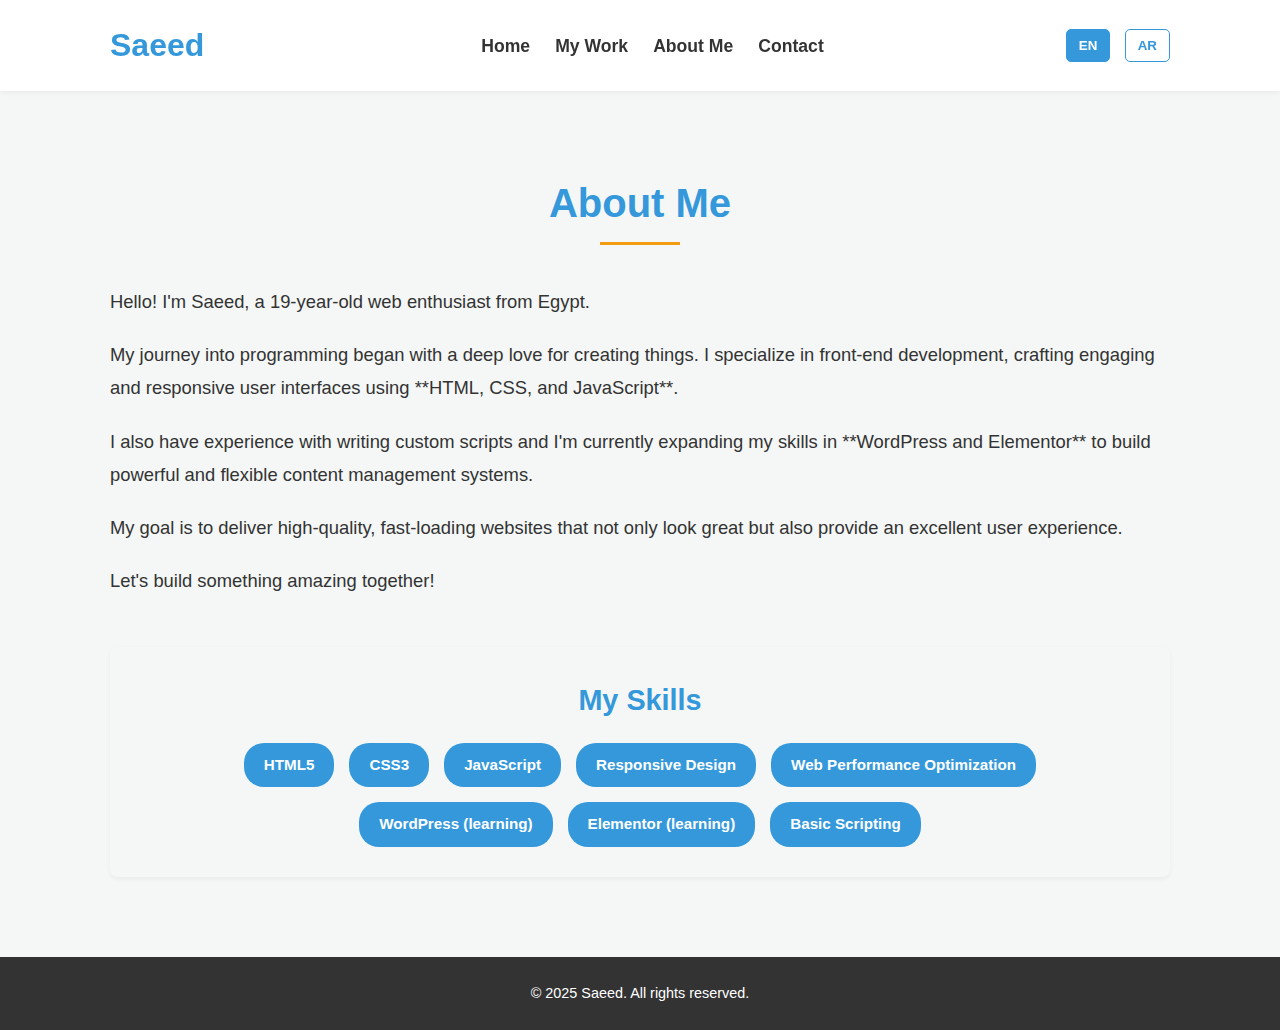
<file: about.html>
<!DOCTYPE html>
<html lang="en">
<head>
    <meta charset="UTF-8">
    <meta name="viewport" content="width=device-width, initial-scale=1.0">
    <title data-en="About Me - Saeed's Portfolio" data-ar="عني - معرض أعمال سعيد"></title>
    <link rel="stylesheet" href="css/style.css">
</head>
<body>
    <header class="main-header">
        <div class="container">
            <h1 class="logo" data-en="Saeed" data-ar="سعيد"></h1>
            <nav class="main-nav">
                <ul>
                    <li><a href="index.html" class="nav-link" data-en="Home" data-ar="الرئيسية"></a></li>
                    <li><a href="portfolio.html" class="nav-link" data-en="My Work" data-ar="أعمالي"></a></li>
                    <li><a href="about.html" class="nav-link" data-en="About Me" data-ar="عني"></a></li>
                    <li><a href="contact.html" class="nav-link" data-en="Contact" data-ar="تواصل معي"></a></li>
                </ul>
            </nav>
            <div class="lang-switcher">
                <button onclick="changeLanguage('en')" class="lang-btn" data-lang="en">EN</button>
                <button onclick="changeLanguage('ar')" class="lang-btn" data-lang="ar">AR</button>
            </div>
        </div>
    </header>

    <main class="about-page">
        <div class="container">
            <h2 class="page-title" data-en="About Me" data-ar="عني"></h2>
            <div class="about-content">
                <p data-en="Hello! I'm Saeed, a 19-year-old web enthusiast from Egypt." data-ar="مرحباً! أنا سعيد، شاب مصري يبلغ من العمر 19 عامًا، شغوف بعالم الويب."></p>
                <p data-en="My journey into programming began with a deep love for creating things. I specialize in front-end development, crafting engaging and responsive user interfaces using **HTML, CSS, and JavaScript**." data-ar="بدأت رحلتي في البرمجة بحب عميق لإنشاء الأشياء. أتخصص في تطوير الواجهات الأمامية (Front-end)، حيث أقوم ببناء واجهات مستخدم جذابة ومتجاوبة باستخدام **HTML و CSS و JavaScript**."></p>
                <p data-en="I also have experience with writing custom scripts and I'm currently expanding my skills in **WordPress and Elementor** to build powerful and flexible content management systems." data-ar="لديّ أيضًا خبرة في كتابة السكريبتات المخصصة، وأعمل حاليًا على توسيع مهاراتي في **ووردبريس وإليمنتور** لبناء أنظمة إدارة محتوى قوية ومرنة."></p>
                <p data-en="My goal is to deliver high-quality, fast-loading websites that not only look great but also provide an excellent user experience." data-ar="هدفي هو تقديم مواقع ويب عالية الجودة وسريعة التحميل، لا تبدو رائعة فحسب، بل توفر أيضًا تجربة مستخدم ممتازة."></p>
                <p data-en="Let's build something amazing together!" data-ar="دعنا نبني شيئًا مذهلاً معًا!"></p>
            </div>

            <section class="skills-section">
                <h3 class="section-subtitle" data-en="My Skills" data-ar="مهاراتي"></h3>
                <ul class="skills-list">
                    <li data-en="HTML5" data-ar="HTML5"></li>
                    <li data-en="CSS3" data-ar="CSS3"></li>
                    <li data-en="JavaScript" data-ar="JavaScript"></li>
                    <li data-en="Responsive Design" data-ar="تصميم متجاوب"></li>
                    <li data-en="Web Performance Optimization" data-ar="تحسين أداء الويب"></li>
                    <li data-en="WordPress (learning)" data-ar="ووردبريس (قيد التعلم)"></li>
                    <li data-en="Elementor (learning)" data-ar="إليمنتور (قيد التعلم)"></li>
                    <li data-en="Basic Scripting" data-ar="كتابة السكريبتات الأساسية"></li>
                </ul>
            </section>
        </div>
    </main>

    <footer class="main-footer">
        <div class="container">
            <p data-en="&copy; 2025 Saeed. All rights reserved." data-ar="&copy; 2025 سعيد. جميع الحقوق محفوظة."></p>
        </div>
    </footer>

    <script src="js/language.js"></script>
    <script>
        document.addEventListener('DOMContentLoaded', function() {
            changeLanguage(localStorage.getItem('lang') || 'en');
        });
    </script>
</body>
</html>
</file>
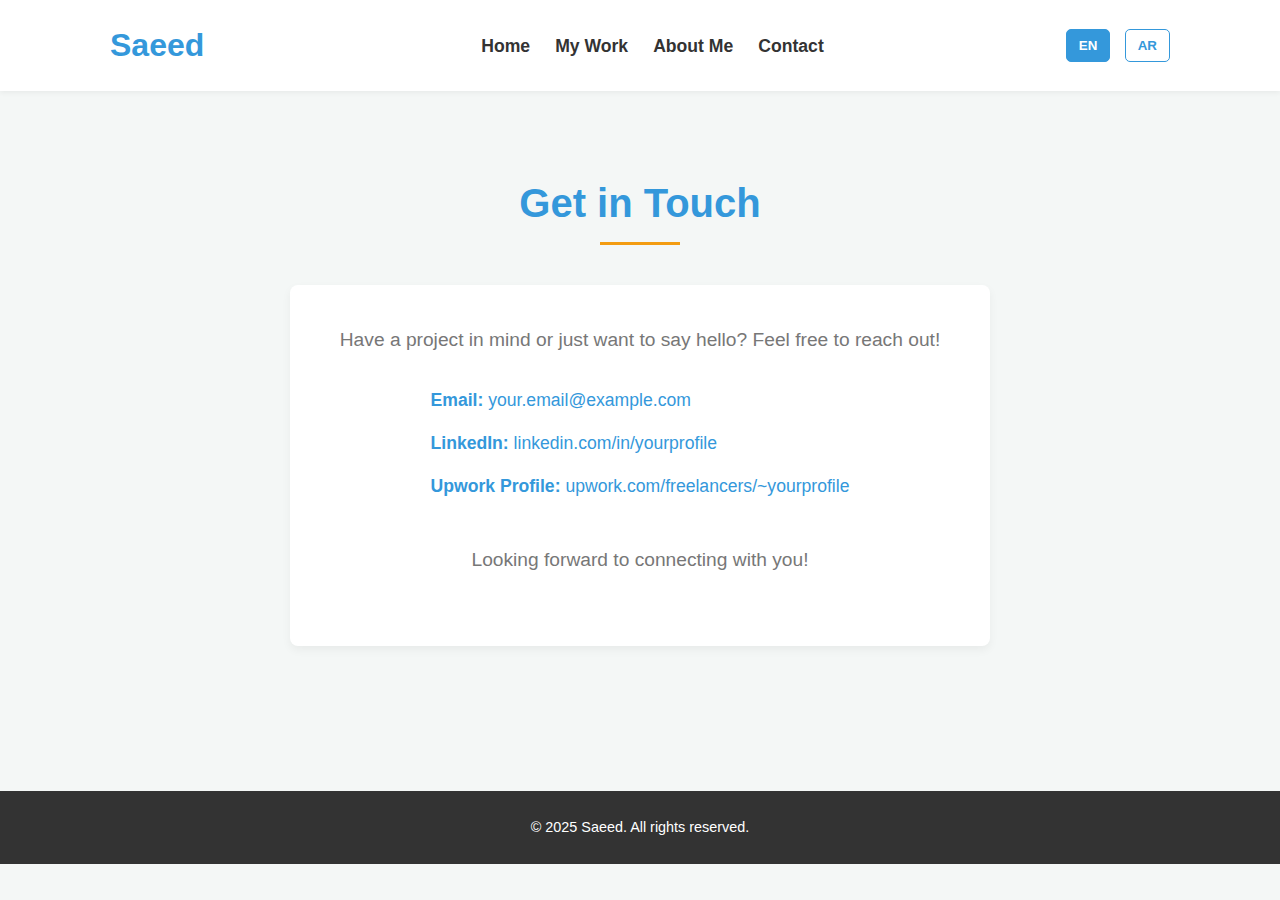
<file: contact.html>
<!DOCTYPE html>
<html lang="en">
<head>
    <meta charset="UTF-8">
    <meta name="viewport" content="width=device-width, initial-scale=1.0">
    <title data-en="Contact Me - Saeed's Portfolio" data-ar="تواصل معي - معرض أعمال سعيد"></title>
    <link rel="stylesheet" href="css/style.css">
</head>
<body>
    <header class="main-header">
        <div class="container">
            <h1 class="logo" data-en="Saeed" data-ar="سعيد"></h1>
            <nav class="main-nav">
                <ul>
                    <li><a href="index.html" class="nav-link" data-en="Home" data-ar="الرئيسية"></a></li>
                    <li><a href="portfolio.html" class="nav-link" data-en="My Work" data-ar="أعمالي"></a></li>
                    <li><a href="about.html" class="nav-link" data-en="About Me" data-ar="عني"></a></li>
                    <li><a href="contact.html" class="nav-link" data-en="Contact" data-ar="تواصل معي"></a></li>
                </ul>
            </nav>
            <div class="lang-switcher">
                <button onclick="changeLanguage('en')" class="lang-btn" data-lang="en">EN</button>
                <button onclick="changeLanguage('ar')" class="lang-btn" data-lang="ar">AR</button>
            </div>
        </div>
    </header>

    <main class="contact-page">
        <div class="container">
            <h2 class="page-title" data-en="Get in Touch" data-ar="تواصل معي"></h2>
            <div class="contact-methods">
                <p class="contact-text" data-en="Have a project in mind or just want to say hello? Feel free to reach out!" data-ar="هل لديك مشروع في ذهنك أو تريد فقط أن تقول مرحباً؟ لا تتردد في التواصل!"></p>
                <ul class="contact-list">
                    <li>
                        <strong data-en="Email:" data-ar="البريد الإلكتروني:"></strong> 
                        <a href="mailto:your.email@example.com" data-en="your.email@example.com" data-ar="بريدك_الإلكتروني@مثال.كوم"></a>
                    </li>
                    <li>
                        <strong data-en="LinkedIn:" data-ar="لينكد إن:"></strong> 
                        <a href="https://www.linkedin.com/in/yourprofile" target="_blank" data-en="linkedin.com/in/yourprofile" data-ar="linkedin.com/in/ملفك_الشخصي"></a>
                    </li>
                    <li>
                        <strong data-en="Upwork Profile:" data-ar="ملف Upwork:"></strong> 
                        <a href="https://www.upwork.com/freelancers/~yourprofile" target="_blank" data-en="upwork.com/freelancers/~yourprofile" data-ar="upwork.com/freelancers/~ملفك_الشخصي"></a>
                    </li>
                    </ul>

                <p class="contact-text" data-en="Looking forward to connecting with you!" data-ar="أتطلع للتواصل معك!"></p>
            </div>
        </div>
    </main>

    <footer class="main-footer">
        <div class="container">
            <p data-en="&copy; 2025 Saeed. All rights reserved." data-ar="&copy; 2025 سعيد. جميع الحقوق محفوظة."></p>
        </div>
    </footer>

    <script src="js/language.js"></script>
    <script>
        document.addEventListener('DOMContentLoaded', function() {
            changeLanguage(localStorage.getItem('lang') || 'en');
        });
    </script>
</body>
</html>
</file>
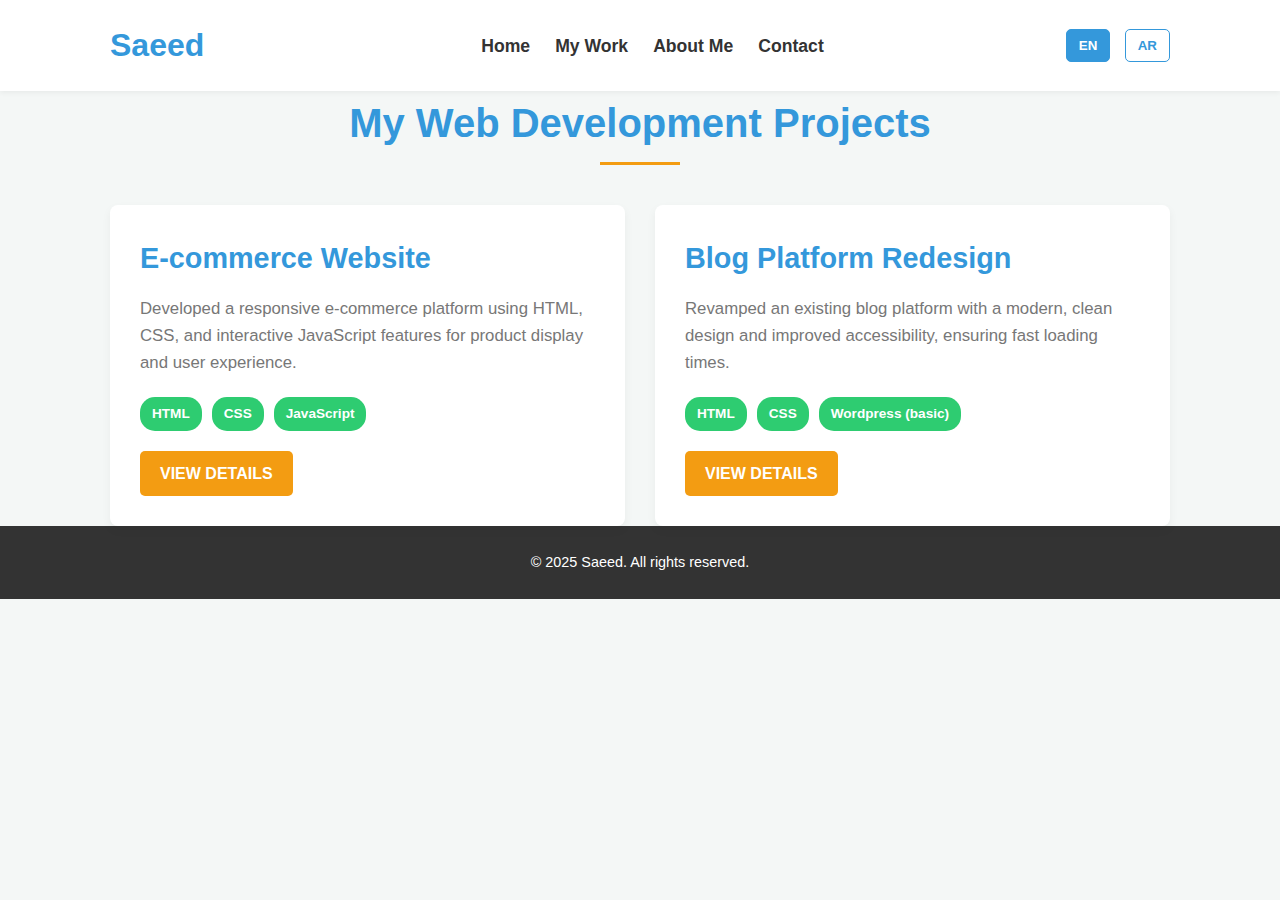
<file: portfolio.html>
<!DOCTYPE html>
<html lang="en">
<head>
    <meta charset="UTF-8">
    <meta name="viewport" content="width=device-width, initial-scale=1.0">
    <title data-en="My Work - Saeed's Portfolio" data-ar="أعمالي - معرض أعمال سعيد"></title>
    <link rel="stylesheet" href="css/style.css">
    <link rel="stylesheet" href="css/portfolio.css">
</head>
<body>
    <header class="main-header">
        <div class="container">
            <h1 class="logo" data-en="Saeed" data-ar="سعيد"></h1>
            <nav class="main-nav">
                <ul>
                    <li><a href="index.html" class="nav-link" data-en="Home" data-ar="الرئيسية"></a></li>
                    <li><a href="portfolio.html" class="nav-link" data-en="My Work" data-ar="أعمالي"></a></li>
                    <li><a href="about.html" class="nav-link" data-en="About Me" data-ar="عني"></a></li>
                    <li><a href="contact.html" class="nav-link" data-en="Contact" data-ar="تواصل معي"></a></li>
                </ul>
            </nav>
            <div class="lang-switcher">
                <button onclick="changeLanguage('en')" class="lang-btn" data-lang="en">EN</button>
                <button onclick="changeLanguage('ar')" class="lang-btn" data-lang="ar">AR</button>
            </div>
        </div>
    </header>

    <main class="portfolio-page">
        <div class="container">
            <h2 class="page-title" data-en="My Web Development Projects" data-ar="مشاريعي في تطوير الويب"></h2>
            <div class="projects-list">
                <div class="project-card">
                    <h3 class="project-card-title" data-en="E-commerce Website" data-ar="موقع تجارة إلكترونية"></h3>
                    <p class="project-card-description" data-en="Developed a responsive e-commerce platform using HTML, CSS, and interactive JavaScript features for product display and user experience." data-ar="قمت بتطوير منصة تجارة إلكترونية متجاوبة باستخدام HTML و CSS وميزات JavaScript تفاعلية لعرض المنتجات وتجربة المستخدم."></p>
                    <ul class="project-tech-list">
                        <li data-en="HTML" data-ar="HTML"></li>
                        <li data-en="CSS" data-ar="CSS"></li>
                        <li data-en="JavaScript" data-ar="JavaScript"></li>
                    </ul>
                    <a href="project-ecommerce.html" class="btn view-project-btn" data-en="View Details" data-ar="عرض التفاصيل"></a>
                </div>

                <div class="project-card">
                    <h3 class="project-card-title" data-en="Blog Platform Redesign" data-ar="إعادة تصميم منصة مدونة"></h3>
                    <p class="project-card-description" data-en="Revamped an existing blog platform with a modern, clean design and improved accessibility, ensuring fast loading times." data-ar="قمت بتجديد منصة مدونة قائمة بتصميم عصري ونظيف وتحسين إمكانية الوصول، مع ضمان أوقات تحميل سريعة."></p>
                    <ul class="project-tech-list">
                        <li data-en="HTML" data-ar="HTML"></li>
                        <li data-en="CSS" data-ar="CSS"></li>
                        <li data-en="Wordpress (basic)" data-ar="ووردبريس (أساسي)"></li>
                    </ul>
                    <a href="project-blog.html" class="btn view-project-btn" data-en="View Details" data-ar="عرض التفاصيل"></a>
                </div>
                </div>
        </div>
    </main>

    <footer class="main-footer">
        <div class="container">
            <p data-en="&copy; 2025 Saeed. All rights reserved." data-ar="&copy; 2025 سعيد. جميع الحقوق محفوظة."></p>
        </div>
    </footer>

    <script src="js/language.js"></script>
    <script>
        document.addEventListener('DOMContentLoaded', function() {
            changeLanguage(localStorage.getItem('lang') || 'en');
        });
    </script>
</body>
</html>
</file>
<file: css/style.css>
/* General Styles */
:root {
    --primary-color: #3498db; /* Blue */
    --secondary-color: #2ecc71; /* Green */
    --accent-color: #f39c12; /* Orange for highlights */
    --text-color: #333;
    --light-text-color: #777;
    --background-color: #f4f7f6; /* Light gray */
    --white-color: #ffffff;
    --border-color: #ddd;
    --shadow-light: rgba(0, 0, 0, 0.05);
}

* {
    box-sizing: border-box;
    margin: 0;
    padding: 0;
}

body {
    font-family: 'Segoe UI', Tahoma, Geneva, Verdana, sans-serif;
    line-height: 1.6;
    color: var(--text-color);
    background-color: var(--background-color);
    direction: ltr; /* Default to LTR (English) */
}

/* RTL support for Arabic */
body.rtl {
    direction: rtl;
}

.container {
    max-width: 1100px;
    margin: 0 auto;
    padding: 0 20px;
}

a {
    color: var(--primary-color);
    text-decoration: none;
    transition: color 0.3s ease;
}

a:hover {
    color: var(--accent-color);
}

ul {
    list-style: none;
}

.btn {
    display: inline-block;
    padding: 12px 25px;
    border-radius: 5px;
    font-weight: bold;
    text-transform: uppercase;
    transition: background-color 0.3s ease, color 0.3s ease;
    cursor: pointer;
    border: none;
}

.primary-btn {
    background-color: var(--primary-color);
    color: var(--white-color);
}

.primary-btn:hover {
    background-color: #2980b9; /* Darker blue */
}

.secondary-btn {
    background-color: var(--white-color);
    color: var(--primary-color);
    border: 1px solid var(--primary-color);
}

.secondary-btn:hover {
    background-color: var(--primary-color);
    color: var(--white-color);
}

.section-title, .page-title {
    text-align: center;
    font-size: 2.5em;
    margin-bottom: 40px;
    color: var(--primary-color);
    position: relative;
    padding-bottom: 10px;
}

.section-title::after, .page-title::after {
    content: '';
    position: absolute;
    left: 50%;
    bottom: 0;
    transform: translateX(-50%);
    width: 80px;
    height: 3px;
    background-color: var(--accent-color);
}

/* Header */
.main-header {
    background-color: var(--white-color);
    padding: 20px 0;
    box-shadow: 0 2px 5px var(--shadow-light);
    position: sticky;
    top: 0;
    z-index: 1000;
}

.main-header .container {
    display: flex;
    justify-content: space-between;
    align-items: center;
    flex-wrap: wrap;
}

.logo {
    font-size: 2em;
    font-weight: bold;
    color: var(--primary-color);
    margin-right: 20px;
}

.main-nav ul {
    display: flex;
    flex-wrap: wrap;
}

.main-nav ul li {
    margin-left: 25px;
}

.main-nav ul li a {
    font-weight: 600;
    font-size: 1.1em;
    color: var(--text-color);
    padding: 5px 0;
    position: relative;
}

.main-nav ul li a::after {
    content: '';
    position: absolute;
    left: 0;
    bottom: -5px;
    width: 0;
    height: 2px;
    background-color: var(--primary-color);
    transition: width 0.3s ease;
}

.main-nav ul li a:hover::after,
.main-nav ul li a.active::after {
    width: 100%;
}

.lang-switcher button {
    background-color: transparent;
    border: 1px solid var(--primary-color);
    color: var(--primary-color);
    padding: 8px 12px;
    border-radius: 5px;
    cursor: pointer;
    font-weight: bold;
    margin-left: 10px;
    transition: background-color 0.3s ease, color 0.3s ease;
}

.lang-switcher button.active {
    background-color: var(--primary-color);
    color: var(--white-color);
}

.lang-switcher button:hover:not(.active) {
    background-color: var(--primary-color);
    color: var(--white-color);
    opacity: 0.9;
}

/* Hero Section (Home Page) */
.home-hero {
    background-color: var(--primary-color);
    color: var(--white-color);
    padding: 100px 0;
    text-align: center;
    min-height: 500px;
    display: flex;
    align-items: center;
    justify-content: center;
}

.hero-title {
    font-size: 3.5em;
    margin-bottom: 20px;
    line-height: 1.2;
}

.hero-subtitle {
    font-size: 1.3em;
    max-width: 700px;
    margin: 0 auto 30px;
}

/* Featured Projects Section (Home Page) */
.featured-projects {
    padding: 80px 0;
    background-color: var(--white-color);
}

.project-grid {
    display: grid;
    grid-template-columns: repeat(auto-fit, minmax(300px, 1fr));
    gap: 30px;
}

.project-item {
    background-color: var(--background-color);
    padding: 30px;
    border-radius: 8px;
    box-shadow: 0 4px 10px var(--shadow-light);
    text-align: center;
    transition: transform 0.3s ease, box-shadow 0.3s ease;
}

.project-item:hover {
    transform: translateY(-5px);
    box-shadow: 0 6px 15px rgba(0, 0, 0, 0.1);
}

.project-title {
    font-size: 1.8em;
    color: var(--primary-color);
    margin-bottom: 15px;
}

.project-description {
    font-size: 1.1em;
    color: var(--light-text-color);
    margin-bottom: 20px;
}

/* About Page */
.about-page, .contact-page {
    padding: 80px 0;
    min-height: calc(100vh - 200px); /* Adjust based on header/footer height */
}

.about-content p {
    font-size: 1.15em;
    margin-bottom: 20px;
    line-height: 1.8;
}

.skills-section {
    margin-top: 50px;
    background-color: var(--background-color);
    padding: 30px;
    border-radius: 8px;
    box-shadow: 0 2px 5px var(--shadow-light);
}

.section-subtitle {
    font-size: 1.8em;
    color: var(--primary-color);
    margin-bottom: 20px;
    text-align: center;
}

.skills-list {
    display: flex;
    flex-wrap: wrap;
    justify-content: center;
    gap: 15px;
}

.skills-list li {
    background-color: var(--primary-color);
    color: var(--white-color);
    padding: 10px 20px;
    border-radius: 20px;
    font-weight: 600;
    font-size: 0.95em;
}

/* Contact Page */
.contact-methods {
    background-color: var(--white-color);
    padding: 40px;
    border-radius: 8px;
    box-shadow: 0 4px 10px var(--shadow-light);
    max-width: 700px;
    margin: 0 auto;
    text-align: center;
}

.contact-text {
    font-size: 1.2em;
    margin-bottom: 30px;
    color: var(--light-text-color);
}

.contact-list {
    text-align: left;
    margin-bottom: 30px;
    display: inline-block; /* Center the list itself */
}

.contact-list li {
    font-size: 1.1em;
    margin-bottom: 15px;
}

.contact-list li strong {
    color: var(--primary-color);
}

/* Footer */
.main-footer {
    background-color: var(--text-color);
    color: var(--white-color);
    text-align: center;
    padding: 25px 0;
    font-size: 0.9em;
}

/* Responsive Design */
@media (max-width: 768px) {
    .main-header .container {
        flex-direction: column;
        align-items: center;
    }

    .main-nav ul {
        margin-top: 15px;
        justify-content: center;
    }

    .main-nav ul li {
        margin: 0 10px 10px;
    }

    .lang-switcher {
        margin-top: 15px;
    }

    .hero-title {
        font-size: 2.5em;
    }

    .hero-subtitle {
        font-size: 1em;
    }

    .section-title, .page-title {
        font-size: 2em;
    }

    .project-grid {
        grid-template-columns: 1fr;
    }

    .about-content p {
        font-size: 1em;
    }

    .skills-list li {
        padding: 8px 15px;
        font-size: 0.9em;
    }
}

@media (max-width: 480px) {
    .main-nav ul {
        flex-direction: column;
    }

    .main-nav ul li {
        margin: 5px 0;
    }

    .lang-switcher {
        display: flex;
        justify-content: center;
        width: 100%;
    }
    .lang-switcher button {
        margin: 0 5px;
    }

    .hero-title {
        font-size: 2em;
    }
    .hero-subtitle {
        font-size: 0.9em;
    }

    .project-item {
        padding: 20px;
    }
    .project-title {
        font-size: 1.5em;
    }
    .project-description {
        font-size: 0.9em;
    }
}
</file>
<file: css/portfolio.css>
/* Specific styles for portfolio.html and individual project pages */

.projects-list {
    display: grid;
    grid-template-columns: repeat(auto-fit, minmax(300px, 1fr));
    gap: 30px;
    margin-top: 40px;
}

.project-card {
    background-color: var(--white-color);
    padding: 30px;
    border-radius: 8px;
    box-shadow: 0 4px 10px var(--shadow-light);
    transition: transform 0.3s ease, box-shadow 0.3s ease;
    display: flex;
    flex-direction: column;
    justify-content: space-between;
}

.project-card:hover {
    transform: translateY(-5px);
    box-shadow: 0 6px 15px rgba(0, 0, 0, 0.1);
}

.project-card-title {
    font-size: 1.8em;
    color: var(--primary-color);
    margin-bottom: 15px;
}

.project-card-description {
    font-size: 1.05em;
    color: var(--light-text-color);
    margin-bottom: 20px;
    flex-grow: 1; /* Makes description take up available space */
}

.project-tech-list {
    display: flex;
    flex-wrap: wrap;
    gap: 10px;
    margin-bottom: 20px;
}

.project-tech-list li {
    background-color: var(--secondary-color);
    color: var(--white-color);
    padding: 6px 12px;
    border-radius: 15px;
    font-size: 0.85em;
    font-weight: 600;
}

.view-project-btn {
    align-self: flex-start; /* Aligns button to the left */
    background-color: var(--accent-color);
    color: var(--white-color);
    padding: 10px 20px;
    border-radius: 5px;
    font-size: 1em;
    font-weight: bold;
    transition: background-color 0.3s ease;
}

.view-project-btn:hover {
    background-color: #e67e22; /* Darker orange */
}

/* For individual project pages (e.g., project-ecommerce.html) */
.project-detail-page {
    padding: 80px 0;
}

.project-detail-page .page-title {
    text-align: left;
    margin-bottom: 30px;
}

.project-details {
    background-color: var(--white-color);
    padding: 40px;
    border-radius: 8px;
    box-shadow: 0 4px 10px var(--shadow-light);
}

.project-details p {
    font-size: 1.1em;
    margin-bottom: 15px;
    line-height: 1.7;
}

.project-details ul {
    margin-top: 20px;
    margin-bottom: 20px;
}

.project-details ul li {
    list-style: disc; /* Use discs for lists */
    margin-left: 25px;
    margin-bottom: 10px;
    font-size: 1.05em;
}

.project-details .btn {
    margin-top: 20px;
}
</file>
